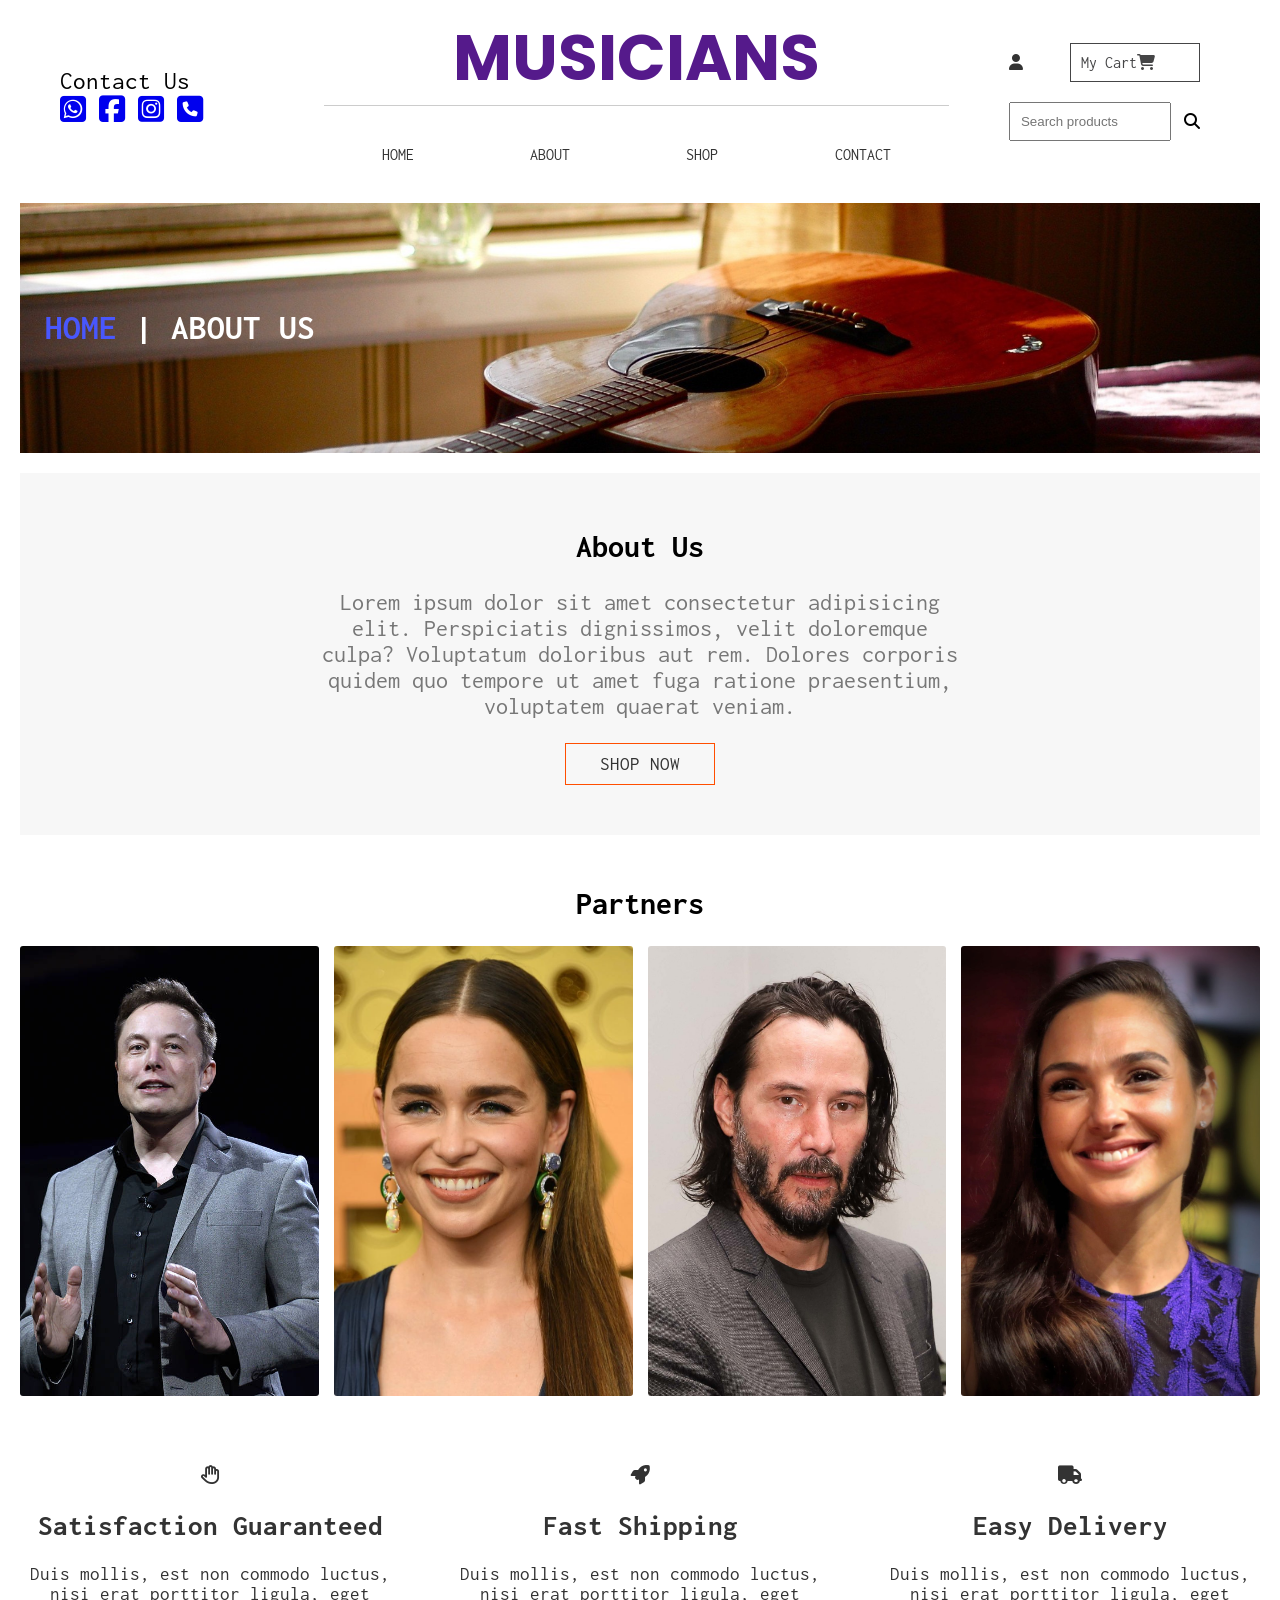
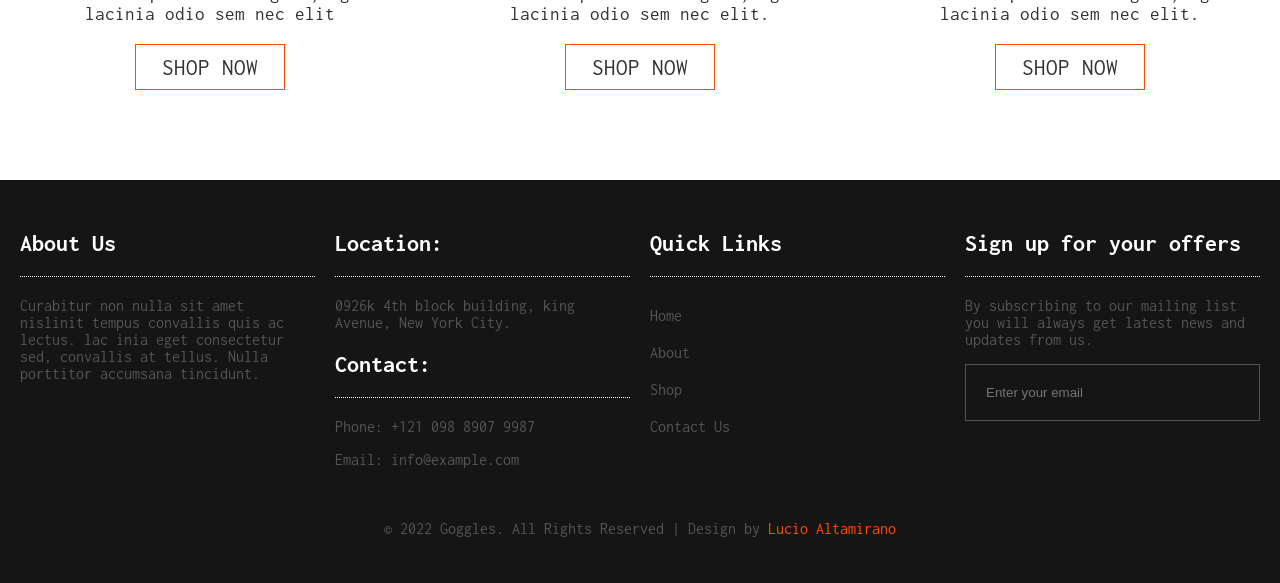
<file: about.html>
<!DOCTYPE html>
<html lang="es">
<head>
	<meta charset="utf-8">
	<meta name="viewport" content="width=device-width, user-scalable=no, maximum-scale=1,minimum-scale=1, initial-scale=1">
	<link rel="stylesheet" href="estiloabout.css">
	<link rel="stylesheet" href="https://cdnjs.cloudflare.com/ajax/libs/font-awesome/6.2.0/css/all.min.css">
	<title>Tienda Online</title>
</head>
<body>
	<header class="main-header">
		<div class="container container--flex">
			<div class="main-header__container">
				<a href="index.html" class="main-header__title">MUSICIANS</a>
		<span class="icon-menu" id="btn-menu"><i class="fa-solid fa-bars"></i></span>
		<nav class="main-nav" id="main-nav">
			<ul class="menu">
				<li class="menu__item"><a href="index.html" class="menu__link">HOME</a></li>
				<li class="menu__item"><a href="about.html" class="menu__link">ABOUT</a></li>
				<li class="menu__item"><a href="shopping.html" class="menu__link">SHOP</a></li>
				<li class="menu__item"><a href="contact.html" class="menu__link">CONTACT</a></li>
			</ul>
		</nav>
		</div>	
		<div class="main-header__container">
			<span class="main-header__txt">Contact Us</span>
			<div class="main-header__txt">
			<a href="https://wa.me/543547570937" target="_blank"><i class="fa-brands fa-square-whatsapp redes"></i></a>
				<a href="https://www.facebook.com/lucioaltamirano" target="_blank"><i class="fa-brands fa-square-facebook redes"></i></a>
				<a href="https://www.instagram.com/lucio_altamirano/" target="_blank"><i class="fa-brands fa-square-instagram redes"></i></a>
				<a href="tel:+540354715570937"><i class="fa-solid fa-square-phone redes"></i></a>
			</div>
		</div>
		<div class="main-header__container">
			<a href="" class="main-header__link"><i class="fa-solid fa-user"></i></a>
			<a href="" class="main-header__btn">My Cart<i class="fa-solid fa-cart-shopping"></i></a>
			<input id="buscador" type="search" class="main-header__input" placeholder="Search products"><i class="fa-solid fa-magnifying-glass"></i>
		</div>
		</div>
	</header>
<main class="main">
	<div class="container-editor">
		<div class="editor__item"><img src="drum.jpg" alt="" class="vieja__img">
			<div class="vieja__content"><h2 class="vieja__title"><a class="home" href="index.html">HOME</a> | ABOUT US</h2></div>
		</div>
	</div>

	<div class="container__guitarplayer">
		<!-- <div class="guitarplayer__item"><img class="guitarplayer__img" src="guitarplayer.jpg" alt=""></div> -->
		<div class="aboutus__container"><h2 class="aboutus__title">About Us</h2><p class="aboutus__txt">Lorem ipsum dolor sit amet consectetur adipisicing elit. Perspiciatis dignissimos, velit doloremque culpa? Voluptatum doloribus aut rem. Dolores corporis quidem quo tempore ut amet fuga ratione praesentium, voluptatem quaerat veniam.</p><a href="shopping.html" class="btn-shop">SHOP NOW</a></div>
	</div>
	<h2 class="partners__title">Partners</h2>
	<section class="container__partners">
		<div class="container__partners__one">
			<div class="partner">
				<img src="A1.jpg" alt="" class="partner__img"><p class="editor__circle">ELON MUSK CEO<img class="elon" src="instagram-new.png"><img class="elon" src="twitter.png"></p>
			</div>
			<div class="partner">
				<img src="B1.jpg" alt="" class="partner__img"><p class="editor__circle">EMILIA CLARKE FINANCE<img class="elon" src="instagram-new.png"><img class="elon" src="twitter.png"></p>
			</div>
			<div class="partner">
				<img src="C1.jpg" alt="" class="partner__img"><p class="editor__circle">KEANU REEVES MARKETING<img class="elon" src="instagram-new.png"><img class="elon" src="twitter.png"></p>
			</div>
			<div class="partner">
				<img src="D1.jpg" alt="" class="partner__img"><p class="editor__circle">GAL GADOT HUMAN RESOURCES<img class="elon" src="instagram-new.png"><img class="elon" src="twitter.png"></p>
			</div>
	</section>

	<section class="container-tips">
		<div class="tip">
			<i class="fa-regular fa-hand"></i>
			<h2 class="tip__title">Satisfaction Guaranteed</h2>
			<p class="tip__txt">Duis mollis, est non commodo luctus, nisi erat porttitor ligula, eget lacinia odio sem nec elit</p>
			<a href="shopping.html" class="btn-shop">SHOP NOW</a>
		</div>
		<div class="tip">
			<i class="fa-solid fa-rocket"></i>
			<h2 class="tip__title">Fast Shipping
</h2>
			<p class="tip__txt">Duis mollis, est non commodo luctus, nisi erat porttitor ligula, eget lacinia odio sem nec elit.</p>
			<a href="shopping.html" class="btn-shop">SHOP NOW</a>
		</div>
		<div class="tip">
			<i class="fa-solid fa-truck"></i>
			<h2 class="tip__title">Easy Delivery</h2>
			<p class="tip__txt">Duis mollis, est non commodo luctus, nisi erat porttitor ligula, eget lacinia odio sem nec elit.</p>
			<a href="shopping.html" class="btn-shop">SHOP NOW</a>
		</div>
	</section>
	</div>
</main>
<footer class="main-footer">
	<div class="footer__section">
		<h2 class="footer__title">About Us</h2>
		<p class="footer__txt">Curabitur non nulla sit amet nislinit tempus convallis quis ac lectus. lac inia eget consectetur sed, convallis at tellus. Nulla porttitor accumsana tincidunt.</p>
	</div>
	<div class="footer__section">
		<h2 class="footer__title">Location:</h2>
		<p class="footer__txt">0926k 4th block building, king Avenue, New York City.</p>
		<h2 class="footer__title">Contact:</h2>
		<p class="footer__txt">Phone: +121 098 8907 9987</p>
		<p class="footer__txt">Email: info@example.com</p>
	</div>
	<div class="footer__section">
		<h2 class="footer__title">Quick Links</h2>
		<a href="index.html" class="footer__link">Home</a>
		<a href="about.html" class="footer__link">About</a>
		<a href="shopping.html" class="footer__link">Shop</a>
		<a href="contact.html" class="footer__link">Contact Us</a>
	</div>
	<div class="footer__section">
		<h2 class="footer__title">Sign up for your offers</h2>
		<p class="footer__txt">By subscribing to our mailing list you will always get latest news and updates from us.</p>
		<input type="email" class="footer__input" placeholder="Enter your email" name="">
	</div>
	<p class="copy">© 2022 Goggles. All Rights Reserved | Design by <a href="" class="lucio">Lucio Altamirano</a></p>

</footer>

<script src="slider1.js"></script>
</body>
</html>
</file>
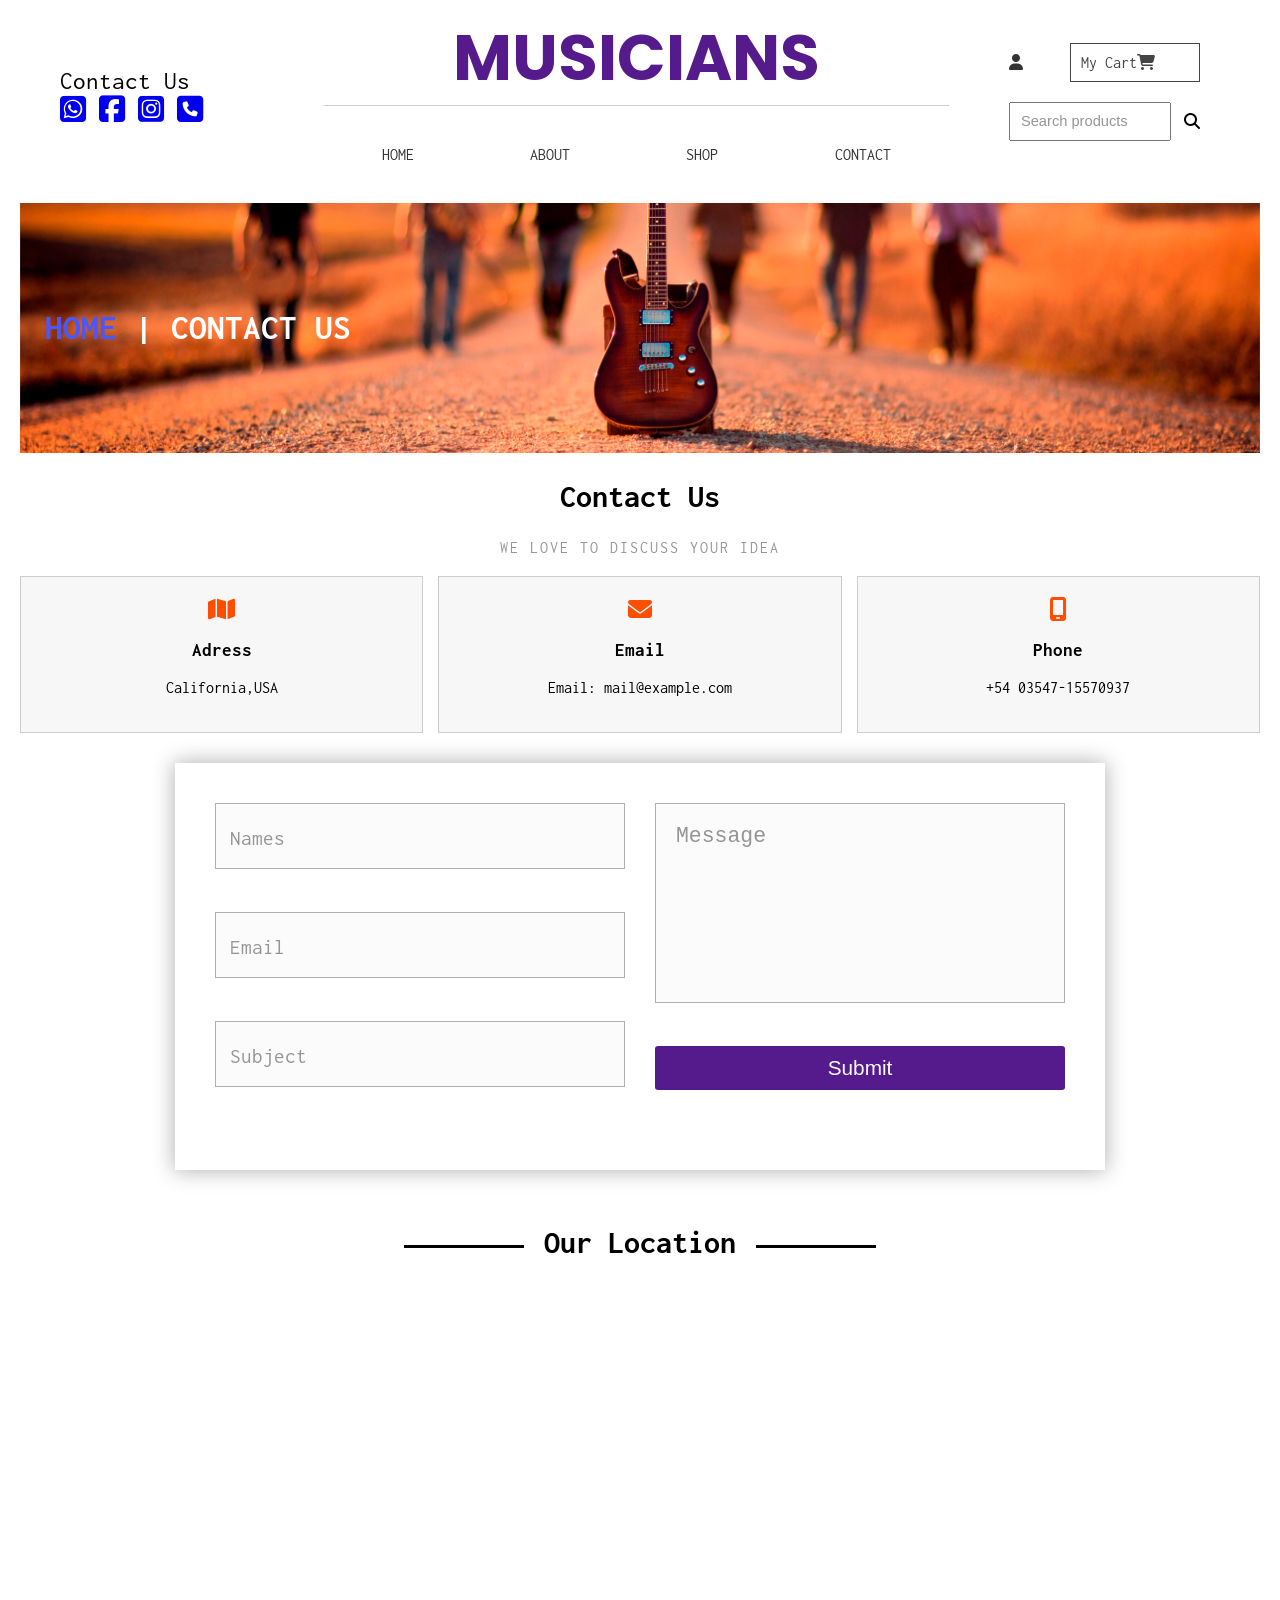
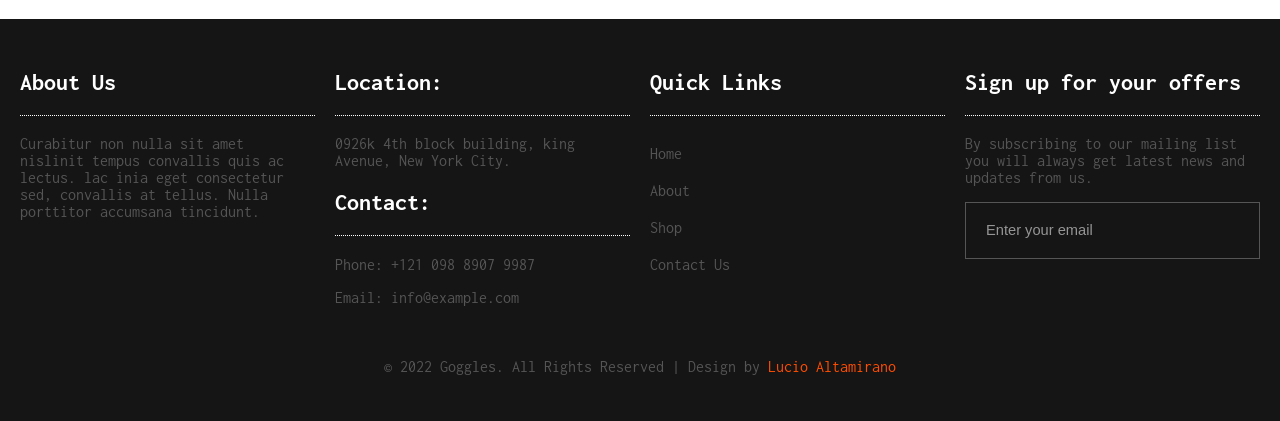
<file: contact.html>
<!DOCTYPE html>
<html lang="es">
<head>
	<meta charset="utf-8">
	<meta name="viewport" content="width=device-width, user-scalable=no, maximum-scale=1,minimum-scale=1, initial-scale=1">
	<link rel="stylesheet" href="estilocontact.css">
	<link rel="stylesheet" href="https://cdnjs.cloudflare.com/ajax/libs/font-awesome/6.2.0/css/all.min.css">
	<title>Tienda Online</title>
</head>
<body>
	<header class="main-header">
		<div class="container container--flex">
			<div class="main-header__container"><a href="index.html" class="main-header__title">MUSICIANS</a>
		<span class="icon-menu" id="btn-menu"><i class="fa-solid fa-bars"></i></span>
		<nav class="main-nav" id="main-nav">
			<ul class="menu">
				<li class="menu__item"><a href="index.html" class="menu__link">HOME</a></li>
				<li class="menu__item"><a href="about.html" class="menu__link">ABOUT</a></li>
				<li class="menu__item"><a href="shopping.html" class="menu__link">SHOP</a></li>
				<li class="menu__item"><a href="contact.html" class="menu__link">CONTACT</a></li>
			</ul>
		</nav>
		</div>	
		<div class="main-header__container">
			<span class="main-header__txt">Contact Us</span>
			<div class="main-header__txt">
			<a href="https://wa.me/543547570937" target="_blank"><i class="fa-brands fa-square-whatsapp redes"></i></a>
				<a href="https://www.facebook.com/lucioaltamirano" target="_blank"><i class="fa-brands fa-square-facebook redes"></i></a>
				<a href="https://www.instagram.com/lucio_altamirano/" target="_blank"><i class="fa-brands fa-square-instagram redes"></i></a>
				<a href="tel:+540354715570937"><i class="fa-solid fa-square-phone redes"></i></a>
			</div>
		</div>
		<div class="main-header__container">
			<a href="" class="main-header__link"><i class="fa-solid fa-user"></i></a>
			<a href="" class="main-header__btn">My Cart<i class="fa-solid fa-cart-shopping"></i></a>
			<input id="buscador" type="search" class="main-header__input" placeholder="Search products"><i class="fa-solid fa-magnifying-glass"></i>
		</div>
		</div>
	</header>
<main class="main">
		<div class="container-editor">
		<div class="editor__item"><img src="11.png" alt="" class="vieja__img">
			<div class="vieja__content"><h2 class="vieja__title"><a class="home" href="index.html">HOME</a> | CONTACT US</h2></div>
		</div>
	</div>
	<h2 class="contact__title">Contact Us</h2>
	<p class="contact__txt">WE LOVE TO DISCUSS YOUR IDEA</p>	
	<section class="container__partners">
		<div class="container__partners__one">
			<div class="partner">
				<i class="fa-solid fa-map iconos"></i><h3>Adress</h3><p>California,USA</p>
			</div>
			<div class="partner">
				<i class="fa-solid fa-envelope iconos"></i></i><h3>Email</h3><p>Email: mail@example.com</p>
			</div>
			<div class="partner">
				<i class="fa-solid fa-mobile-screen iconos"></i></i><h3>Phone</h3><p>+54 03547-15570937</p>
			</div>
	</section>
	<form action="enviar.php" method="post" class="formulario">
		<div>
			<input type="text" class="formulario__input" required name="nombre"><label for="" class="formulario__label">Names</label>
		<input type="text" class="formulario__input" required name="correo"><label for="" class="formulario__label">Email</label>
		<input type="text" class="formulario__input" required name="asunto"><label for="" class="formulario__label">Subject</label>
		</div>
		<div>
			<textarea  type="text" class="message" placeholder="Message" required name="mensaje"></textarea>
		<input type="submit" class="formulario__submit">
	</div>
	</form>
	<div class="maps">
			<h2 class="subtitle">Our Location</h2>
		<iframe src="https://www.google.com/maps/embed?pb=!1m18!1m12!1m3!1d58055.96093966149!2d-118.34448803937586!3d34.1102822362051!2m3!1f0!2f0!3f0!3m2!1i1024!2i768!4f13.1!3m3!1m2!1s0x80c2bf61e9d408cb%3A0x73ff07b1c2d6dadc!2sObservatorio%20Griffith!5e0!3m2!1ses-419!2sar!4v1663684356824!5m2!1ses-419!2sar" width="100%" height="300" style="border:0;" allowfullscreen="" loading="lazy" referrerpolicy="no-referrer-when-downgrade"></iframe>
	</div>
	

</main>
<footer class="main-footer">
	<div class="footer__section">
		<h2 class="footer__title">About Us</h2>
		<p class="footer__txt">Curabitur non nulla sit amet nislinit tempus convallis quis ac lectus. lac inia eget consectetur sed, convallis at tellus. Nulla porttitor accumsana tincidunt.</p>
	</div>
	<div class="footer__section">
		<h2 class="footer__title">Location:</h2>
		<p class="footer__txt">0926k 4th block building, king Avenue, New York City.</p>
		<h2 class="footer__title">Contact:</h2>
		<p class="footer__txt">Phone: +121 098 8907 9987</p>
		<p class="footer__txt">Email: info@example.com</p>
	</div>
	<div class="footer__section">
		<h2 class="footer__title">Quick Links</h2>
		<a href="index.html" class="footer__link">Home</a>
		<a href="about.html" class="footer__link">About</a>
		<a href="shopping.html" class="footer__link">Shop</a>
		<a href="contact.html" class="footer__link">Contact Us</a>
	</div>
	<div class="footer__section">
		<h2 class="footer__title">Sign up for your offers</h2>
		<p class="footer__txt">By subscribing to our mailing list you will always get latest news and updates from us.</p>
		<input type="email" class="footer__input" placeholder="Enter your email" name="">
	</div>
	<p class="copy">© 2022 Goggles. All Rights Reserved | Design by <a href="" class="lucio">Lucio Altamirano</a></p>
</footer>

<script src="slider1.js"></script>
</body>
</html>
</file>
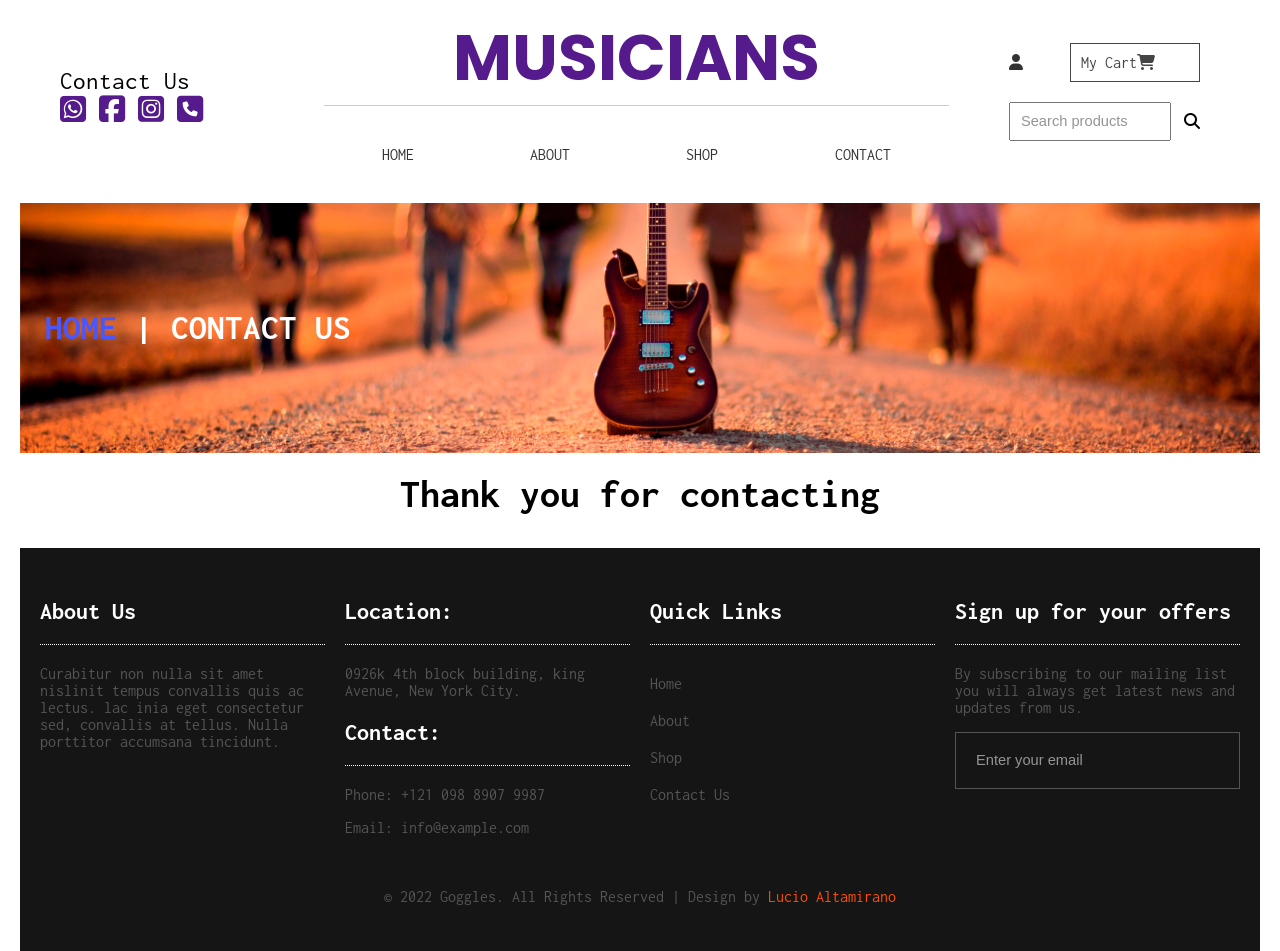
<file: thanks.html>
<!DOCTYPE html>
<html lang="es">
<head>
	<meta charset="utf-8">
	<meta name="viewport" content="width=device-width, user-scalable=no, maximum-scale=1,minimum-scale=1, initial-scale=1">
	<link rel="stylesheet" href="estilocontact.css">
	<link rel="stylesheet" href="https://cdnjs.cloudflare.com/ajax/libs/font-awesome/6.2.0/css/all.min.css">
	<title>Tienda Online</title>
</head>
<body>
	<header class="main-header">
		<div class="container container--flex">
			<div class="main-header__container"><h1 class="main-header__title">MUSICIANS</h1>
		<span class="icon-menu" id="btn-menu"><i class="fa-solid fa-bars"></i></span>
		<nav class="main-nav" id="main-nav">
			<ul class="menu">
				<li class="menu__item"><a href="index.html" class="menu__link">HOME</a></li>
				<li class="menu__item"><a href="about.html" class="menu__link">ABOUT</a></li>
				<li class="menu__item"><a href="shop.html" class="menu__link">SHOP</a></li>
				<li class="menu__item"><a href="contact.html" class="menu__link">CONTACT</a></li>
			</ul>
		</nav>
		</div>	
		<div class="main-header__container">
			<span class="main-header__txt">Contact Us</span>
			<div class="main-header__txt">
			<a href=""><i class="fa-brands fa-square-whatsapp redes"></i></a>
				<a href=""><i class="fa-brands fa-square-facebook redes"></i></a>
				<a href=""><i class="fa-brands fa-square-instagram redes"></i></a>
				<a href=""><i class="fa-solid fa-square-phone redes"></i></a>
			</div>
		</div>
		<div class="main-header__container">
			<a href="" class="main-header__link"><i class="fa-solid fa-user"></i></a>
			<a href="" class="main-header__btn">My Cart<i class="fa-solid fa-cart-shopping"></i></a>
			<input id="buscador" type="search" class="main-header__input" placeholder="Search products"><i class="fa-solid fa-magnifying-glass"></i>
		</div>
		</div>
	</header>
<main class="main">
		<div class="container-editor">
		<div class="editor__item"><img src="11.png" alt="" class="vieja__img">
			<div class="vieja__content"><h2 class="vieja__title"><a class="home" href="index.html">HOME</a> | CONTACT US</h2></div>
		</div>
	</div>
	<h2 class="thanks">Thank you for contacting</h2>
<footer class="main-footer">
	<div class="footer__section">
		<h2 class="footer__title">About Us</h2>
		<p class="footer__txt">Curabitur non nulla sit amet nislinit tempus convallis quis ac lectus. lac inia eget consectetur sed, convallis at tellus. Nulla porttitor accumsana tincidunt.</p>
	</div>
	<div class="footer__section">
		<h2 class="footer__title">Location:</h2>
		<p class="footer__txt">0926k 4th block building, king Avenue, New York City.</p>
		<h2 class="footer__title">Contact:</h2>
		<p class="footer__txt">Phone: +121 098 8907 9987</p>
		<p class="footer__txt">Email: info@example.com</p>
	</div>
	<div class="footer__section">
		<h2 class="footer__title">Quick Links</h2>
		<a href="" class="footer__link">Home</a>
		<a href="" class="footer__link">About</a>
		<a href="" class="footer__link">Shop</a>
		<a href="" class="footer__link">Contact Us</a>
	</div>
	<div class="footer__section">
		<h2 class="footer__title">Sign up for your offers</h2>
		<p class="footer__txt">By subscribing to our mailing list you will always get latest news and updates from us.</p>
		<input type="email" class="footer__input" placeholder="Enter your email" name="">
	</div>
	<p class="copy">© 2022 Goggles. All Rights Reserved | Design by <a href="" class="lucio">Lucio Altamirano</a></p>

</footer>

<script src="slider1.js"></script>
</body>
</html>
</file>
<file: estiloabout.css>
@font-face {
	font-family: "Inconsolata";
	src: url(Inconsolata-VariableFont_wdth,wght.ttf);
}
@font-face {
	font-family: "Poppins";
	src: url(Poppins-Bold.ttf);
}
* {
	box-sizing: border-box;
}
body {
	margin: 0;
	font-family: "Inconsolata";
}
img {
	display: block;
	width: 100%;
}
.main-header .container {
	padding: 0 20px;
}
.main-header__title {
	text-decoration: none;
	text-align: center;
	font-size: 2.5em;
	margin: 10px 0;
	color: #551A8B;
	font-family: "Poppins";
}
.main-header__container {
	display: flex;
	justify-content: space-between;
	align-items: center;
	padding-top: 10px;
}
.main-header__link {
	color: #333;
}
.main-header__txt {
font-size: 25px;
}
.redes {
	font-size: 30px;
	transition: .3s ease all;
}
.redes:hover {
	color: #FF4E00;
	transform: scale(1.2);
}
.main-title {
	font-size: 2em;
}

/*Estilos del menu*/

.main-nav {
	opacity: 0;
	visibility: hidden;
	transition: all 0.5s;
	z-index: 9999999;
}
.menu{
  position: absolute;
  top: 200px;
  left: 0;
  background: #212121;
  width: 100%;
  list-style: none;
  padding: 0;
  margin: 0;
}
.menu__item {
  text-align: center;
  margin: auto;
}
.menu__link {
padding: 20px;
  color: white;
  text-decoration: none;
  position: relative;
  display: block;
}
.menu__link:hover {
  background: white;
  color: #212121;
}
.mostrar{
  opacity: 1;
  visibility: visible;
}
.icon-menu {
	font-size: 1.5em;
	border: 1px solid #454546;
	display: block;
	padding: 10px 15px;
	cursor: pointer;
	margin-left: auto;
}
.main-header__btn {
	display: block;
	padding: 10px 30px;
	color: #454546;
	border: 1px solid #454546;
	text-decoration: none;
}
.main-header__input {
	display: block;
	padding: 10px;
	width: 50%;
}
.main {
	padding: 0 20px;
}
.container-editor {
	margin-top: 20px;
}
.editor__item {
	height: 200px;
	position: relative;
	overflow: hidden;
}
.vieja__img {
	width: 100%;
	height: 100%;
	object-fit: cover;
}
.vieja__content{
	position: absolute;
	top: 50%;
	left: 32%;
	color: white;
	transform: translate(-50%,-50%);
	width: 60%;
	z-index: 999;
}
.vieja__title {
}
.home {
	color: #4957FC;
	text-decoration: none;
}
.container-tips {
	margin: 20px 0;
	text-align: center;
}
.tip {
	font-size: 1.2em;
	color: #333;
	padding: 20px 0;
}
.tip .btn-shop {
	color: #333;
}
.btn-shop:hover {
	color: white;
}
.main-footer {
	background: #151515;
	color: white;
	padding: 30px 20px;
}
.footer__title {
	border-bottom: 1px dotted; #555;
	padding-bottom: 20px;
}
.footer__txt {
	color: #555;
}
.footer__link {
	color: #555;
	text-decoration: none;
	display: block;
	padding: 10px 0;
}
.footer__input {
	background: #151515;
	color: #fff;
	width: 100%;
	display: block;
	padding: 20px;
	border: 1px solid #555;
}
.copy {
	color: #555;
}
.lucio {
	color: #FF4E00;
	text-decoration: none;
}
.filtro {
	display: none;
}
.btn-shop {
	font-size: 1.2em;
	display: block;
	border: 1px solid #FF4E00;
	color: #333;
	padding: 10px;
	text-align: center;
	text-decoration: none;
	width: 150px;
	margin: 20px auto;
	transition: all 0.5s;
}
.btn-shop:hover {
	background:#FF4E00;
	color: white;
}
.container__guitarplayer {
	margin-top: 20px;
}
.guitarplayer__item {
	height: 200px;
	position: relative;
	overflow: hidden;
}
.guitarplayer__img {
	width: 100%;
	height: 100%;
	object-fit: cover;
}
.aboutus__container {
	text-align: center;
	background: #f7f7f7;
	padding: 20px;
	margin: 20px 0;
}
.aboutus__txt {
	color: #777;
}
/*.container__partners {
	text-align: center;
	background: #f7f7f7;
	padding: 20px;
	margin: 20px 0;
}*/
.container__partners__one {
	display: grid;
	grid-template-columns: repeat(2, 1fr);
	grid-gap: 15px;
}
.partners__title {
	padding-top: 25px;
	font-size: 2em;
	text-align: center;
}
/*.partner {
	border: 1px solid #ccc;
	padding: 20px;
	text-align: center;
	position: relative;
	height: 100%;
}*/
.partner__img {
	width: 100%;
	height: 250px;
	object-fit: cover;
	border-radius: 3px;
}
.container__partners__one {
	margin-top: 20px;
}
.partner {
	position: relative;
	overflow: hidden;
}
.editor__circle {
	width: 200px;
	height: 200px;
	border: 2px solid white;
	border-radius: 50%;
	display: flex;
	justify-content: center;
	align-items: center;
	position: absolute;
	bottom: -220px;
	right: -150px;
	color: white;
	padding: 20px;
	padding-left: 40px;
	padding-bottom: 100px;
	padding-right: 75px;
	font-size: .9em;
	text-align: center;
	font-weight: bold;
	transition: all .5s;
}
.elon {
	width: 25%;
	cursor: pointer;
}
.partner:hover .editor__circle {
	transform: scale(1.2);
	bottom: -90px;
	right: -50px;
	/*backdrop-filter: blur(5px);*/
	background: rgba(0, 0, 0, .5);
}
.partner:before {
	content: "";
	position: absolute;
	top: 0;
	left: 0;
	width: 100%;
	height: 100%;
	background: rgba(255, 255, 255, .2);
	opacity: 0;
	transition: all 0.5s;
}
.partner:hover:before {
	opacity: 1;
}
/*ESTILOS PARA TABLETS*/

@media screen and (min-width: 500px) {
	.editor__item {
		height: 250px;
	}
}

/* ESTILOS PARA WEBS */

@media screen and (min-width: 1024px) {
	.container{
		width: 1000px;
		margin: auto;
	}
	.icon-menu {
		display: none;
	}
	.main-header .container--flex {
		display: flex;
		align-items: center;
	}
	.main-header__container {
		flex-wrap: wrap;
		align-content: flex-start;
	}
	.main-header__txt {
		width: 100%;
	}
	.main-header__container:nth-child(2) {
		order: -1;
		width: 25%;
	}
	.main-header__container:nth-child(3) {
		width: 25%;
		padding: 0 20px;
	}
	.main-header__title {
		width: 100%;
		font-size: 4em;
		margin: 0;
		border-bottom: 1px solid #ccc;
	}
	.main-header__link {
	margin-bottom: 20px;
	}

	.main-header__btn {
	width: 130px;
	padding: 10px;
	margin-bottom: 20px;
}
	.main-header__input {
		width: 85%;
	}
	.main-nav {
		visibility: visible;
		opacity: 1;
		width: 100%;
		margin-top: 20px;
	}
	.menu {
		position: static;
		width: 100%;
		display: flex;
		background: none;
	}
	.menu__link {
		color: #333;
	}
	.menu__link:hover {
		background: #333;
		color: white;
	}
	.container-editor {
		display: flex;
		justify-content: space-between;
	}
	.editor__item {
		width: 100%;
		object-fit: contain;
	}
	.main-footer {
		display: grid;
		grid-template-columns: repeat(4, 1fr);
		grid-gap: 20px;
	}
	.copy {
		grid-column-start: span 4;
		text-align: center;
	}
	.vieja__content{
	top: 50%;
	left: 32%;
}
.vieja__title {
	font-size: 2.2em;
}
	.partners__title{
		font-sizse: 1.5em;
	}
	.container__partners__one {
	display: grid;
	grid-template-columns: repeat(4, 1fr);
	grid-gap: 15px;
}
	.partner__img {
		height: 450px;
		object-fit: cover;
	}
	.aboutus__title {
		font-size: 2em;
	}
	.aboutus__txt {
		font-size: 1.5em;
	}
	.aboutus__container {
		width: 100%;
		padding:30px 300px;
	}
	.guitarplayer__item {
		width: 100%;
		height: 300px;
	}
	.container-tips {
		margin: 50px 0;
		display: grid;
		grid-template-columns: repeat(3, 1fr);
		grid-gap: 50px;
	}
	.partner:hover .editor__circle {
	transform: scale(2);
	bottom: -90px;
	right: -10px;
	/*backdrop-filter: blur(5px);*/
	background: rgba(0, 0, 0, .5);
}
.partner:before {
	content: "";
	position: absolute;
	top: 0;
	left: 0;
	width: 100%;
	height: 100%;
	background: rgba(255, 255, 255, .2);
	opacity: 0;
	transition: all 0.5s;
}
.partner:hover:before {
	opacity: 1;
}
}


@media screen and (min-width: 1280px) {
	.container{
		width: 1200px;
	}
	.main-header__container:nth-child(3) {
		padding-left: 60px;
	}
	.main-header__container:nth-child(2) {
		font-size: 1.3em;
	}
	.slider {
		height: 500px;
		font-size: 1.5em;
	}
	.product__img {
		height: 400px;
	}
}

@media screen and (min-width: 1600px) {
	.container{
		width: 1500px;
	}
	.main-header__container:nth-child(3) {
		padding-left: 100px;
	}
	.main-header__container:nth-child(2) {
		font-size: 1.5em;
	}
	.slider {
		height: 600px;
	}
	.product__img {
		height: 500px;
	}
}
</file>
<file: estilocontact.css>
@font-face {
	font-family: "Inconsolata";
	src: url(Inconsolata-VariableFont_wdth,wght.ttf);
}
@font-face {
	font-family: "Poppins";
	src: url(Poppins-Bold.ttf);
}
* {
	box-sizing: border-box;
}
body {
	margin: 0;
	font-family: "Inconsolata";
}
img {
	display: block;
	width: 100%;
}
.main-header .container {
	padding: 0 20px;
}
.main-header__title {
	text-decoration: none;
	text-align: center;
	font-size: 2.5em;
	margin: 10px 0;
	color: #551A8B;
	font-family: "Poppins";
}
.main-header__container {
	display: flex;
	justify-content: space-between;
	align-items: center;
	padding-top: 10px;
}
.main-header__link {
	color: #333;
}
.main-header__txt {
font-size: 25px;
}
.redes {
	font-size: 30px;
	transition: .3s ease all;
}
.redes:hover {
	color: #FF4E00;
	transform: scale(1.2);
}
.main-title {
	font-size: 2em;
}

/*Estilos del menu*/

.main-nav {
	opacity: 0;
	visibility: hidden;
	transition: all 0.5s;
	z-index: 9999999;
}
.menu{
  position: absolute;
  top: 200px;
  left: 0;
  background: #212121;
  width: 100%;
  list-style: none;
  padding: 0;
  margin: 0;
}
.menu__item {
  text-align: center;
  margin: auto;
}
.menu__link {
padding: 20px;
  color: white;
  text-decoration: none;
  position: relative;
  display: block;
}
.menu__link:hover {
  background: white;
  color: #212121;
}
.mostrar{
  opacity: 1;
  visibility: visible;
}
.icon-menu {
	font-size: 1.5em;
	border: 1px solid #454546;
	display: block;
	padding: 10px 15px;
	cursor: pointer;
	margin-left: auto;
}
.main-header__btn {
	display: block;
	padding: 10px 30px;
	color: #454546;
	border: 1px solid #454546;
	text-decoration: none;
}
.main-header__input {
	display: block;
	padding: 10px;
	width: 50%;
}
.main {
	padding: 0 20px;
}
.container-editor {
	margin-top: 20px;
}
.editor__item {
	height: 200px;
	position: relative;
	overflow: hidden;
}
.vieja__img {
	width: 100%;
	height: 100%;
	object-fit: cover;
}
.vieja__content{
	position: absolute;
	top: 50%;
	left: 32%;
	color: white;
	transform: translate(-50%,-50%);
	width: 60%;
	z-index: 999;
}
.vieja__title {
}
.home {
	color: #4957FC;
	text-decoration: none;
}
.container-tips {
	margin: 20px 0;
	text-align: center;
}
.tip {
	font-size: 1.2em;
	color: #333;
	padding: 20px 0;
}
.tip .btn-shop {
	color: #333;
}
.btn-shop:hover {
	color: white;
}
.main-footer {
	background: #151515;
	color: white;
	padding: 30px 20px;
}
.footer__title {
	border-bottom: 1px dotted; #555;
	padding-bottom: 20px;
}
.footer__txt {
	color: #555;
}
.footer__link {
	color: #555;
	text-decoration: none;
	display: block;
	padding: 10px 0;
}
.footer__input {
	background: #151515;
	color: #fff;
	width: 100%;
	display: block;
	padding: 20px;
	border: 1px solid #555;
}
.copy {
	color: #555;
}
.lucio {
	color: #FF4E00;
	text-decoration: none;
}
.filtro {
	display: none;
}
.btn-shop {
	font-size: 1.2em;
	display: block;
	border: 1px solid #FF4E00;
	color: #333;
	padding: 10px;
	text-align: center;
	text-decoration: none;
	width: 150px;
	margin: 20px auto;
	transition: all 0.5s;
}
.btn-shop:hover {
	background:#FF4E00;
	color: white;
}
.container__guitarplayer {
	margin-top: 20px;
}
.guitarplayer__item {
	height: 200px;
	position: relative;
	overflow: hidden;
}
.guitarplayer__img {
	width: 100%;
	height: 100%;
	object-fit: cover;
}
.aboutus__container {
	text-align: center;
	background: #f7f7f7;
	padding: 20px;
	margin: 20px 0;
}
.aboutus__txt {
	color: #777;
}
.contact__title {
	font-size: 2em;
	text-align: center;
}
.contact__txt {
	letter-spacing: 2px;
	text-align: center;
	color: #959596;
}
/*.container__partners {
	text-align: center;
	background: #f7f7f7;
	padding: 20px;
	margin: 20px 0;
}*/
.container__partners__one {
	display: grid;
	grid-template-columns: repeat(1, 1fr);
	grid-gap: 15px;
}
.partners__title {
	padding-top: 25px;
	font-size: 2em;
	text-align: center;
}
.partner {
	background: #f7f7f7;
	border: 1px solid #ccc;
	padding: 20px;
	text-align: center;
	position: relative;
	height: 100%;
}
.partner__img {
	width: 100%;
	height: 250px;
	object-fit: cover;
	border-radius: 3px;
}
.container__partners__one {
	margin-top: 20px;
}
.iconos {
	font-size: 1.5em;
	color: #FF4E00;
}
.partner {
	position: relative;
	overflow: hidden;
}
.editor__circle {
	width: 200px;
	height: 200px;
	border: 2px solid white;
	border-radius: 50%;
	display: flex;
	justify-content: center;
	align-items: center;
	position: absolute;
	bottom: -220px;
	right: -150px;
	color: white;
	padding: 20px;
	padding-left: 40px;
	padding-bottom: 100px;
	padding-right: 75px;
	font-size: .9em;
	text-align: center;
	font-weight: bold;
	transition: all .5s;
}
.elon {
	width: 25%;
	cursor: pointer;
}
.partner:hover .editor__circle {
	transform: scale(1.2);
	bottom: -90px;
	right: -50px;
	/*backdrop-filter: blur(5px);*/
	background: rgba(0, 0, 0, .5);
}
.partner:before {
	content: "";
	position: absolute;
	top: 0;
	left: 0;
	width: 100%;
	height: 100%;
	background: rgba(255, 255, 255, .2);
	opacity: 0;
	transition: all 0.5s;
}
.partner:hover:before {
	opacity: 1;
}
.formulario {
	width: 75%;
	margin: auto;
	max-width: 100%;
	margin-top: 30px;
	padding: 40px;
	box-shadow: 0 0 20px 1px rgba(0, 0, 0, 0.3);
	position: relative;
}
.formulario__input, .formulario__label, .formulario__submit{
	display: block;
	width: 100%;
	font-size: 1.3em;
}
.formulario__input{
	padding: 20px;
	background: rgba(247, 247, 247, .5);
	border: 1px solid rgba(0, 0, 0, 0.3);
	margin-bottom: 43px;
}
.formulario__input:focus + .formulario__label {
	margin-top: -135px;
}
.formulario__label{
	padding-left:15px;
	position: absolute;
	margin-top: -85px;
	z-index: -20;
	color: rgba(0, 0, 0, .8);
	transition: all .2s;
}
.formulario__submit {
	background: rgba(0, 0, 0, 0.7);
	color: white;
	padding: 10px 20px;
	cursor: pointer;
	border: none;
	border-radius: 3px;
	background-color: #551A8B;
}
.formulario__submit:hover{
	background: #FF4E00;
}
.fijar {
	margin-top: -135px;
}
textarea {
	width: 100%;
	font-size: 1.5em;
	padding: 20px;
	background: rgba(247, 247, 247, .5);
	border: 1px solid rgba(0, 0, 0, 0.3);
	margin-bottom: 40px;
	min-height: 200px;
	max-height: 200px;
	max-width: 100%;
	resize: none;
}
.thanks {
	text-align: center;
	font-size: 40px;
	margin-top: 20px;
}
::placeholder {
	color: #959595;
	font-size: 1.1em;
}
.maps {
	margin-top: 30px;
	margin-bottom: 30px;
	text-align: center;
}
.subtitle {
	font-size: 2em;
	display: inline-block;
	position: relative;
}
.subtitle::after,.subtitle::before {
	content: "";
	position: absolute;
	width: 120px;
	height: 3px;
	background-color: black;
	top: 0.6em;
}
.subtitle::before {
	left: -140px;
}
.subtitle::after {
	right: -140px;
}
/*ESTILOS PARA TABLETS*/

@media screen and (min-width: 500px) {
	.editor__item {
		height: 250px;
	}
}

/* ESTILOS PARA WEBS */

@media screen and (min-width: 1024px) {
	.container{
		width: 1000px;
		margin: auto;
	}
	.icon-menu {
		display: none;
	}
	.main-header .container--flex {
		display: flex;
		align-items: center;
	}
	.main-header__container {
		flex-wrap: wrap;
		align-content: flex-start;
	}
	.main-header__txt {
		width: 100%;
	}
	.main-header__container:nth-child(2) {
		order: -1;
		width: 25%;
	}
	.main-header__container:nth-child(3) {
		width: 25%;
		padding: 0 20px;
	}
	.main-header__title {
		width: 100%;
		font-size: 4em;
		margin: 0;
		border-bottom: 1px solid #ccc;
	}
	.main-header__link {
	margin-bottom: 20px;
	}

	.main-header__btn {
	width: 130px;
	padding: 10px;
	margin-bottom: 20px;
}
	.main-header__input {
		width: 85%;
	}
	.main-nav {
		visibility: visible;
		opacity: 1;
		width: 100%;
		margin-top: 20px;
	}
	.menu {
		position: static;
		width: 100%;
		display: flex;
		background: none;
	}
	.menu__link {
		color: #333;
	}
	.menu__link:hover {
		background: #333;
		color: white;
	}
	.container-editor {
		display: flex;
		justify-content: space-between;
	}
	.editor__item {
		width: 100%;
		object-fit: contain;
	}
	.main-footer {
		display: grid;
		grid-template-columns: repeat(4, 1fr);
		grid-gap: 20px;
	}
	.copy {
		grid-column-start: span 4;
		text-align: center;
	}
	.vieja__content{
	top: 50%;
	left: 32%;
}
.vieja__title {
	font-size: 2.2em;
}
	.partners__title{
		font-sizse: 1.5em;
	}
	.container__partners__one {
	display: grid;
	grid-template-columns: repeat(3, 1fr);
	grid-gap: 15px;
}
	.partner__img {
		height: 450px;
		object-fit: cover;
	}
	.aboutus__title {
		font-size: 2em;
	}
	.aboutus__txt {
		font-size: 1.5em;
	}
	.aboutus__container {
		width: 100%;
		padding:30px 300px;
	}
	.guitarplayer__item {
		width: 100%;
		height: 300px;
	}
	.container-tips {
		margin: 50px 0;
		display: grid;
		grid-template-columns: repeat(3, 1fr);
		grid-gap: 50px;
	}
	.partner:hover .editor__circle {
	transform: scale(2);
	bottom: -90px;
	right: -10px;
	/*backdrop-filter: blur(5px);*/
	background: rgba(0, 0, 0, .5);
}
.partner:before {
	content: "";
	position: absolute;
	top: 0;
	left: 0;
	width: 100%;
	height: 100%;
	background: rgba(255, 255, 255, .2);
	opacity: 0;
	transition: all 0.5s;
}
.partner:hover:before {
	opacity: 1;
}
form {
	display: grid;
	grid-template-columns: repeat(2, 1fr);
	grid-gap: 30px;
}


@media screen and (min-width: 1280px) {
	.container{
		width: 1200px;
	}
	.main-header__container:nth-child(3) {
		padding-left: 60px;
	}
	.main-header__container:nth-child(2) {
		font-size: 1.3em;
	}
	.slider {
		height: 500px;
		font-size: 1.5em;
	}
	.product__img {
		height: 400px;
	}
}

@media screen and (min-width: 1600px) {
	.container{
		width: 1500px;
	}
	.main-header__container:nth-child(3) {
		padding-left: 100px;
	}
	.main-header__container:nth-child(2) {
		font-size: 1.5em;
	}
	.slider {
		height: 600px;
	}
	.product__img {
		height: 500px;
	}
}
</file>
